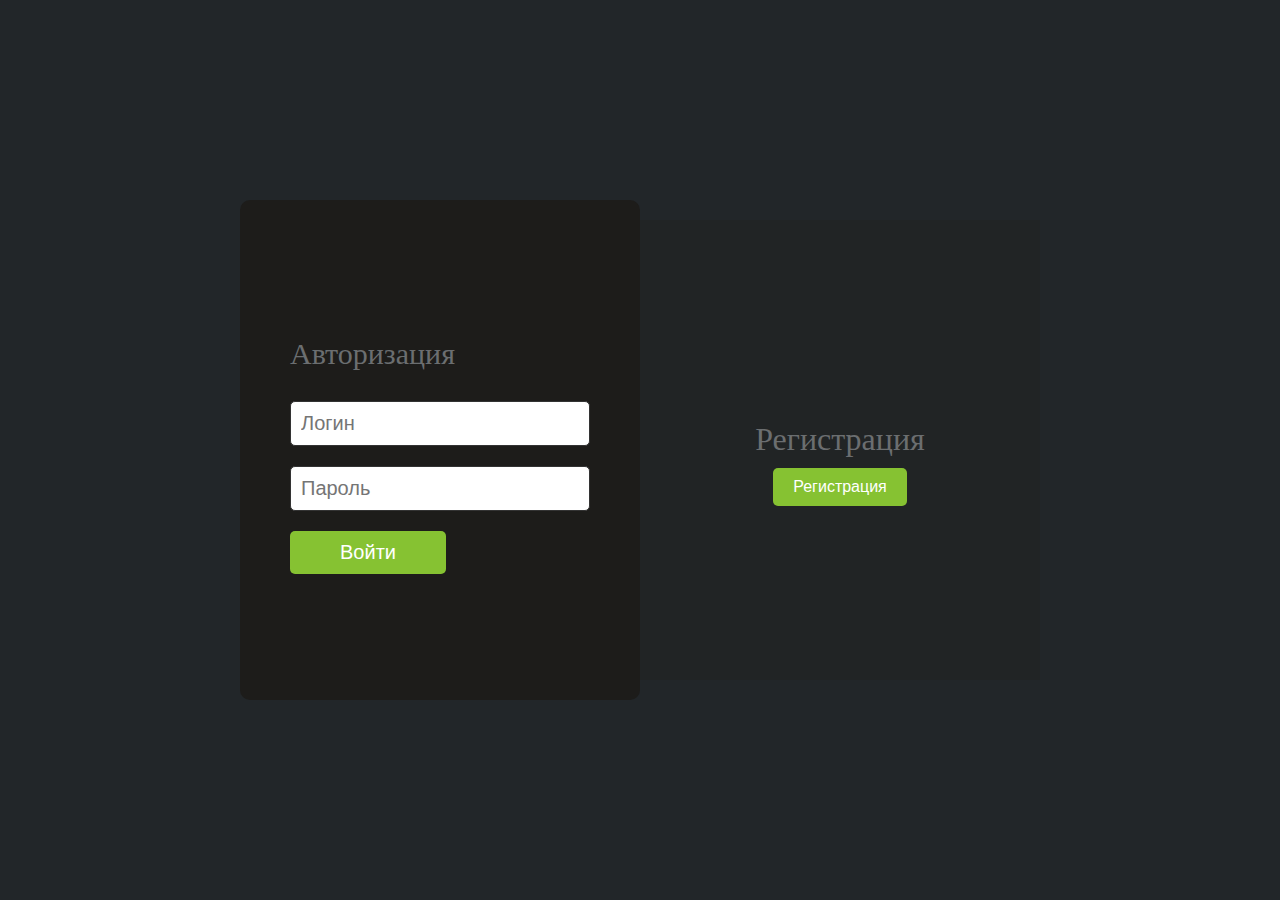
<file: index.html>
<!DOCTYPE html>
<html lang="en">

<head>
  <meta charset="UTF-8">
  <meta http-equiv="X-UA-Compatible" content="IE=edge">
  <meta name="viewport" content="width=device-width, initial-scale=1.0">
  <link rel="stylesheet" href="/style/style.css">
  <title>ToDoList</title>
</head>

<body>
  <!-- форма авторизации и регистрации -->
  <div class="container">
    <!-- подложка  -->
    <div class="block">
      <section class="block__item block-item">
        <h2 class="block-item__title">Авторизация</h2>
        <button class="block-item__btn signin-btn">
          Авторизация
        </button>
      </section>
      <section class="block__item block-item">
        <h2 class="block-item__title">Регистрация</h2>
        <button class="block-item__btn signup-btn">
          Регистрация
        </button>
      </section>
    </div>
    <!-- форма ыхода -->
    <div class="form-box">
      <form action="#" class="form form_signin" onsubmit="loginFunc()">
        <h3 class="form__title">Авторизация</h3>
        <p>
          <input type="text" class="form__input" id="username" placeholder="Логин">
        </p>
        <p>
          <input type="password" class="form__input" id="password" placeholder="Пароль">
        </p>
        <p>
          <button class="form__btn" id="login_btn">Войти</button>
        </p>
      </form>
      <!-- форма регистрации -->
      <form action="#" class="form form_signup" onsubmit="signup()">
        <h3 class="form__title">Регистрация</h3>
        <p>
          <input type="text" class="form__input" id="email" placeholder="Email">
        </p>
        <p>
          <input type="text" class="form__input" id="user_name" placeholder="Логин">
        </p>
        <p>
          <input type="password" class="form__input" id="pass_word" placeholder="Пароль">
        </p>
        <p>
          <button class="form__btn form__btn_signup" id="reg_btn">
            Зарегистрироваться
          </button>
        </p>
      </form>
    </div>
  </div>

  <script src="autoriz.js"></script>
</body>

</html>
</file>
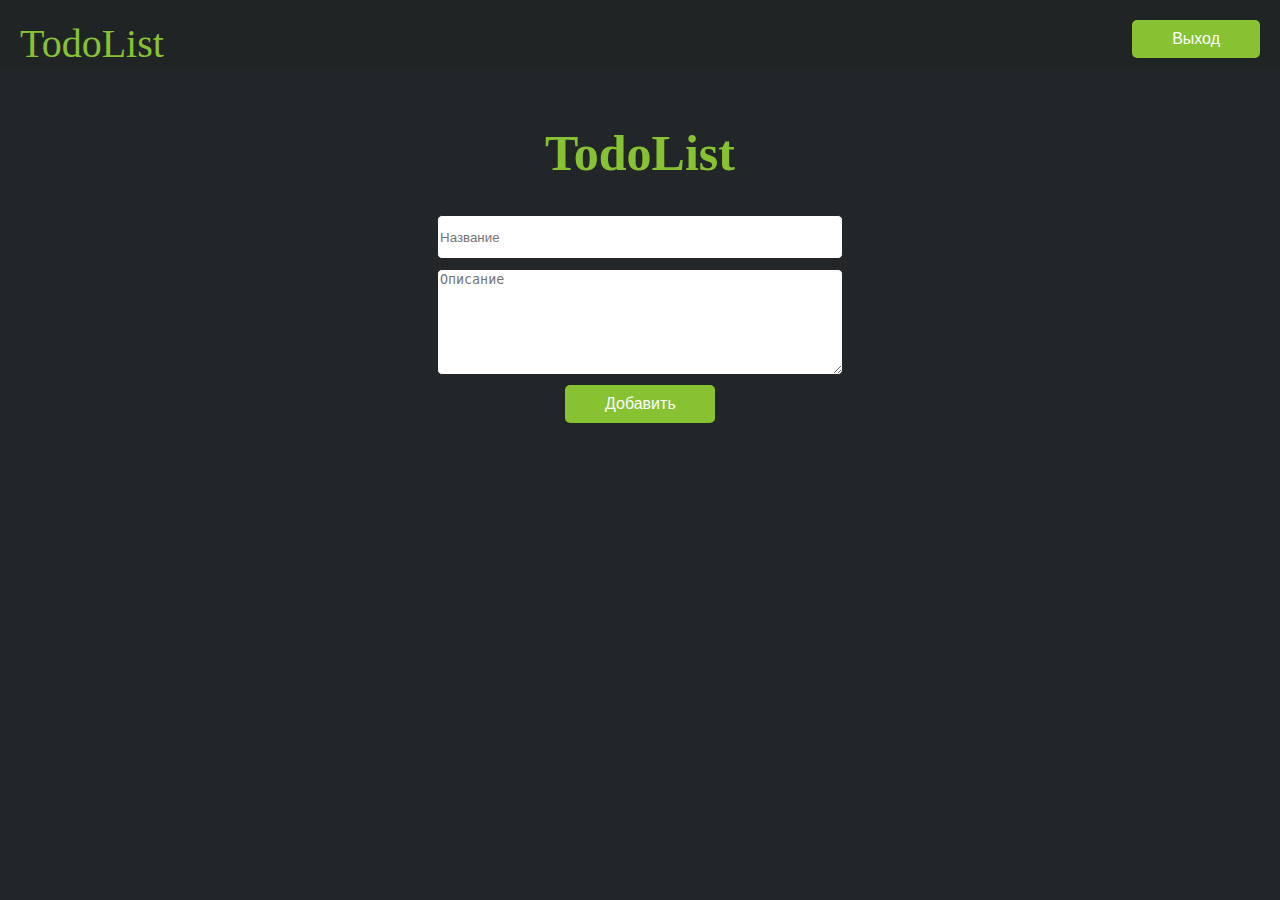
<file: todo.html>
<!DOCTYPE html>
<html lang="en">

<head>
  <meta charset="UTF-8">
  <meta http-equiv="X-UA-Compatible" content="IE=edge">
  <meta name="viewport" content="width=device-width, initial-scale=1.0">
  <link rel="stylesheet" href="/style/todo.css">
  <title>TodoList</title>
</head>

<body>
  <!-- верхний блок   -->
  <nav class="nav">
    <div>
      <a href="#" class="logo">TodoList</a>
    </div>
    <div>
      <input type="submit" value="Выход" class="exit_btn">
    </div>
  </nav>
  <!-- поля ввода -->
  <div class="container">
    <div class="todoList">
      <h1>TodoList</h1>
      <div class="create_todo">
        <input class="message" type="text" placeholder="Название">
        <textarea class="description" placeholder="Описание" cols="30" rows="10"></textarea>
        <button class="add">Добавить</button>
      </div>
      <div class="wrapper">
      </div>
    </div>
  </div>
  <script src="todo.js" defer></script>
</body>

</html>
</file>
<file: style/style.css>
*{
  box-sizing: border-box;
}
body {
  background-color: #222629;
  background-size: cover;
  margin: 0;
  min-height: 100vh;
  display: flex;
  justify-content: center;
  align-items: center;
}
/* login style  */
.container {
  width: 800px;
  height: 500px;
  padding: 20px 0;
  position: relative;
  /* margin-top: 10%; */
}
.block {
  height: 100%;
  background-color: rgba(29, 28, 26, 0.2);
  display: flex;
  align-items: center;
}
.block__item {
  width: 50%;
}

.block-item {
  text-align: center;
}
.block-item__title{
  font-size: 2rem;
  font-weight: 500;
  color: #6B6E70;
  margin-bottom: 10px;
}
.block-item__btn {
  border: none;
  cursor: pointer;
  padding: 10px 20px;
  background-color: #86C232;
  border-radius: 5px;
  color: #fff;
  font-size: 16px;
  font-weight: 500;
}
.form-box {
  background-color: rgba(29, 28, 26);
  height: 100%;
  width: 50%;
  border-radius: 10px;
  position: absolute;
  top: 0;
  left: 0;
  z-index: 1000;
  transition: 0.5s ease-in-out;
  display: flex;
  align-items: center;
  overflow: hidden;
}
.form-box.active{
  left: 50%;
}

.form {
  width: 100%;
  padding: 50px;
  font-size: 20px;
  position: absolute;
  transition: 0.5s ;
}
.form_signin {
  left: 0;
  transition-delay: 0.25s;
}

.form_signup {
  left: 100%;
  transition-delay: 0s;
}
.form-box.active .form_signin {
  left: -100%;
  transition-delay: 0s;
}

.form-box.active .form_signup {
  left: 0;
  transition-delay: 0.2s;
}

.form__title {
  font-size: 1.5em;
  font-weight: 500;
  color: #6B6E70;
}

.form__input {
  width: 100%;
  padding: 10px;
  border: solid 1px #333;
  font-size: inherit;
  border-radius: 5px;
}

.form__btn {
  border: none;
  cursor: pointer;
  font-size: inherit;
  background-color: #86C232;
  border-radius: 5px;
  color: #fff;
  padding: 10px 50px;
}
@media (max-width:992px) {
  .container {
    max-width: 400px;
    height: 650px;
    padding: 0;
    margin: auto;
  }
  .block {
    display: flex;
    flex-direction: column;
    justify-content: space-between;
  }
  .block-item {
    width: 100%;
    padding: 30px 0;
  }
  .form-box {
    width: 100%;
    height: 500px;
    top: 0;
  }
  .form-box.active {
    top: 150px;
    left: 0;
  } 
  .form__btn {
    padding: 10px 20px;
  }

}


/* todolist style  */
</file>
<file: style/todo.css>
body{
    margin: 0;
    background-color: #222629;;
  }
  .nav{
    display: flex;
    justify-content: space-between;
    width: 100%;
    height: 50px;
    background-color: rgba(29, 28, 26, 0.2);
    padding-top: 20px;
  }

  .logo{
    text-decoration: solid;
    font-size: 40px;
    color: #86C232;
    margin-left: 20px;
  }

  .exit_btn {
    border: none;
    cursor: pointer;
    padding: 10px 40px;
    background-color: #86C232;
    border-radius: 5px;
    color: #fff;
    font-size: 16px;
    font-weight: 500;
    margin-right: 20px;
  }

  
  
/* блок ввода   */
.container {
  padding: 20px;
}

.create_todo {
  display: flex;
  align-items: center;
  justify-content: center;
  flex-direction: column;
}


h1{
  text-align: center;
  color: #86C232;
  font-size: 50px;
}
.message {
  width: 400px;
  height: 40px;
  border: 1px solid #222629;
  border-radius: 5px;
}

.description {
  width: 400px;
  height: 100px;
  border: 1px solid #222629;
  border-radius: 5px;
  margin-top: 10px;
}

.add{
  width: 150px;
  margin-top: 10px;
  border: none;
  cursor: pointer;
  padding: 10px 40px;
  background-color: #86C232;
  border-radius: 5px;
  color: #fff;
  font-size: 16px;
  font-weight: 500;
}

.wrapper {
  margin: 30px;
  display: grid;
  grid-template-columns: 1fr 1fr;
  gap: 20px;
}

.card {
  display: flex;
  flex-direction: column;
  align-items: center;
  border: 3px solid #86C232;
  background-color: rgb(65, 64, 64);
  border-radius: 6px;
  width: 100%;
  height: 230px;
}
.checked{
  background-color: rgb(197, 197, 122);
}
.checked .card_body {
  background-color:rgb(146, 146, 78); ;
}


.title{
  font-size: 25px;
}

.card_body{
  overflow-x:hidden;
  margin-bottom: 10px;
  width: 90%;
  height: 80px;
  border: 1px solid #86C232;
  border-radius: 3px;
  background-color: rgb(153, 148, 148);
} 

.body{
  font-size: 18px;
  color: black;
}

.card_btn {
  display: flex;
  align-items: center;
  justify-content: center;
}

.btn {
  margin-left: 15px;
  border: 2px solid #222629;
  cursor: pointer;
  padding: 10px 12px ;
  background-color: #86C232;
  border-radius: 5px;
  color: #fff;
  font-size: 16px;
  font-weight: 500;
}

.card_check{
  display: flex;
  align-items: center;
  justify-content: center;
  border: 2px solid #222629;
  padding: 10px 12px;
  margin-left: 10px;
  border-radius: 5px;
  background-color: #86C232;
}

.check{
  margin-left: 10px;
}

.lable {
  margin-left: 10px;
  color: #fff;
  font-size: 18px;
  font-weight: 500;
}

@media (max-width:992px) {
  .wrapper{
    display: grid;
    grid-template-columns: 1fr 1fr;
    gap: 15px;
  }
  .card_check{
    padding: 10px 5px;
    margin-left: 5px;
  }
  .lable{
    margin-left: 0px;
    font-size: 14px;
    font-weight: 100;
  }
  .btn {
    margin-left: 5px;
  }
}
@media (max-width:840px) {
  .wrapper{
    display: grid;
    grid-template-columns: 1fr;
  }
}
</file>
